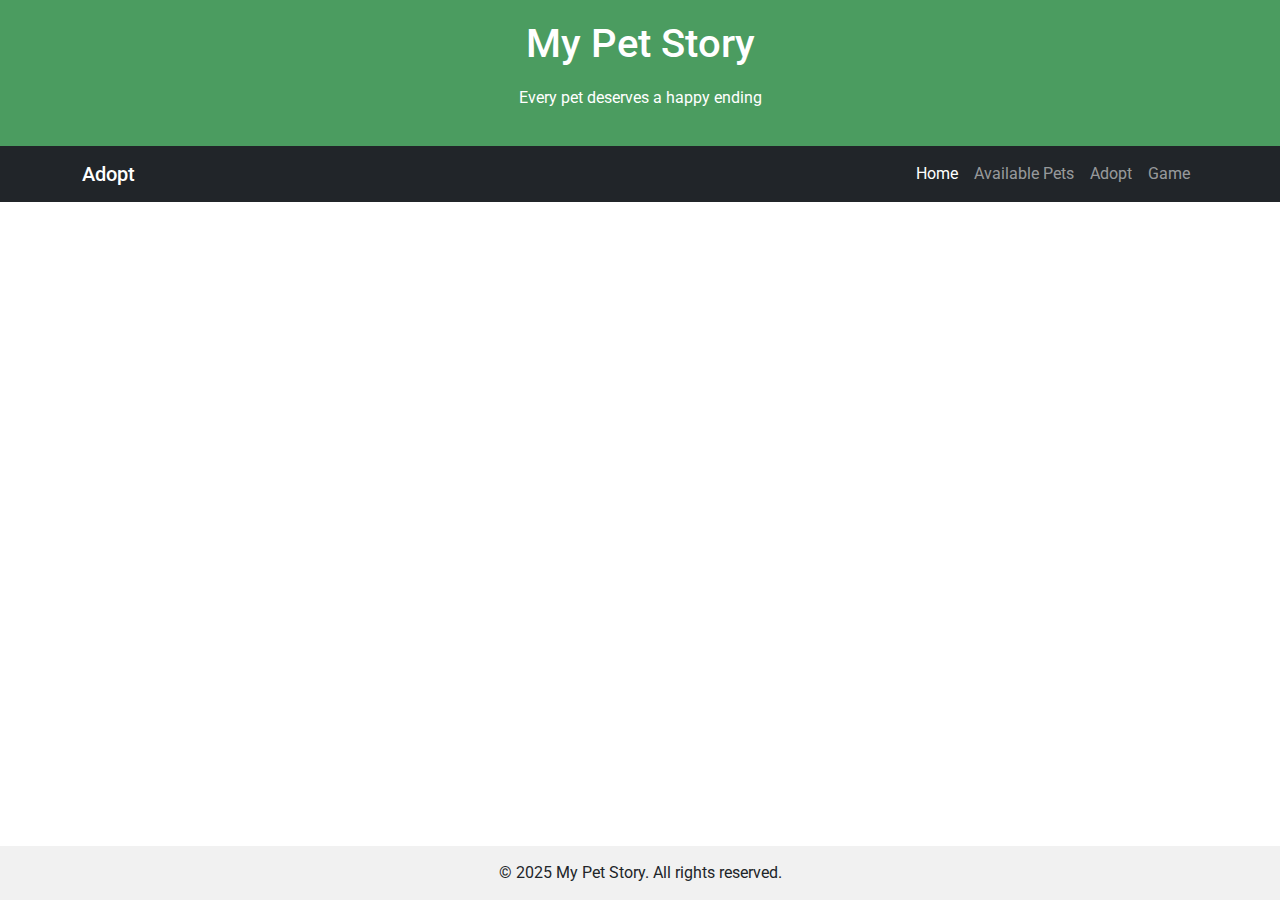
<file: adopt.html>
<!DOCTYPE html>
<html lang="en">
<head>
  <meta charset="UTF-8">
  <title>My Pet Story</title>
  <meta name="viewport" content="width=device-width, initial-scale=1">

  <!-- Bootstrap CSS -->
  <link href="https://cdn.jsdelivr.net/npm/bootstrap@5.3.2/dist/css/bootstrap.min.css" rel="stylesheet">

  <!-- Google Fonts: Roboto (common font), Monomakh (usable for specific elements) -->
  <link href="https://fonts.googleapis.com/css2?family=Roboto&family=Playfair+Display&display=swap" rel="stylesheet">

  <!-- common css -->
  <link rel="stylesheet" type="text/css" href="./css/common.css">

</head>
<body>

  <!-- Header -->
  <div class="header">
    <h1>My Pet Story</h1>
    <p>Every pet deserves a happy ending</p>
  </div>

  <!-- Nav -->
  <nav class="navbar navbar-expand-lg navbar-dark bg-dark">
    <div class="container">
      <p class="navbar-brand mb-0 h1">Adopt</p>
      <button class="navbar-toggler" type="button" data-bs-toggle="collapse" data-bs-target="#navbarNav">
        <span class="navbar-toggler-icon"></span>
      </button>

      <div class="collapse navbar-collapse" id="navbarNav">
        <ul class="navbar-nav ms-auto">
          <li class="nav-item"><a class="nav-link active" href="index.html">Home</a></li>
          <li class="nav-item"><a class="nav-link" href="available.html">Available Pets</a></li>
          <li class="nav-item"><a class="nav-link" href="adopt.html">Adopt</a></li>
          <li class="nav-item"><a class="nav-link" href="game.html">Game</a></li>
        </ul>
      </div>
    </div>
  </nav>

  <!-- Main Content -->
  <div class="content container">
    <!-- Editable section start -->
    
    <!-- Editable section end -->
  </div>

  <!-- Footer -->
  <div class="footer">
    &copy; 2025 My Pet Story. All rights reserved.
  </div>

  <!-- jQuery -->
  <script src="https://code.jquery.com/jquery-3.6.0.min.js"></script>

  <!-- Bootstrap JS -->
  <script src="https://cdn.jsdelivr.net/npm/bootstrap@5.3.2/dist/js/bootstrap.bundle.min.js"></script>

  <!-- Custom JS -->
  <script>
    // If you want to create your JS, this is area for it.
   
  </script>
</body>
</html>
</file>
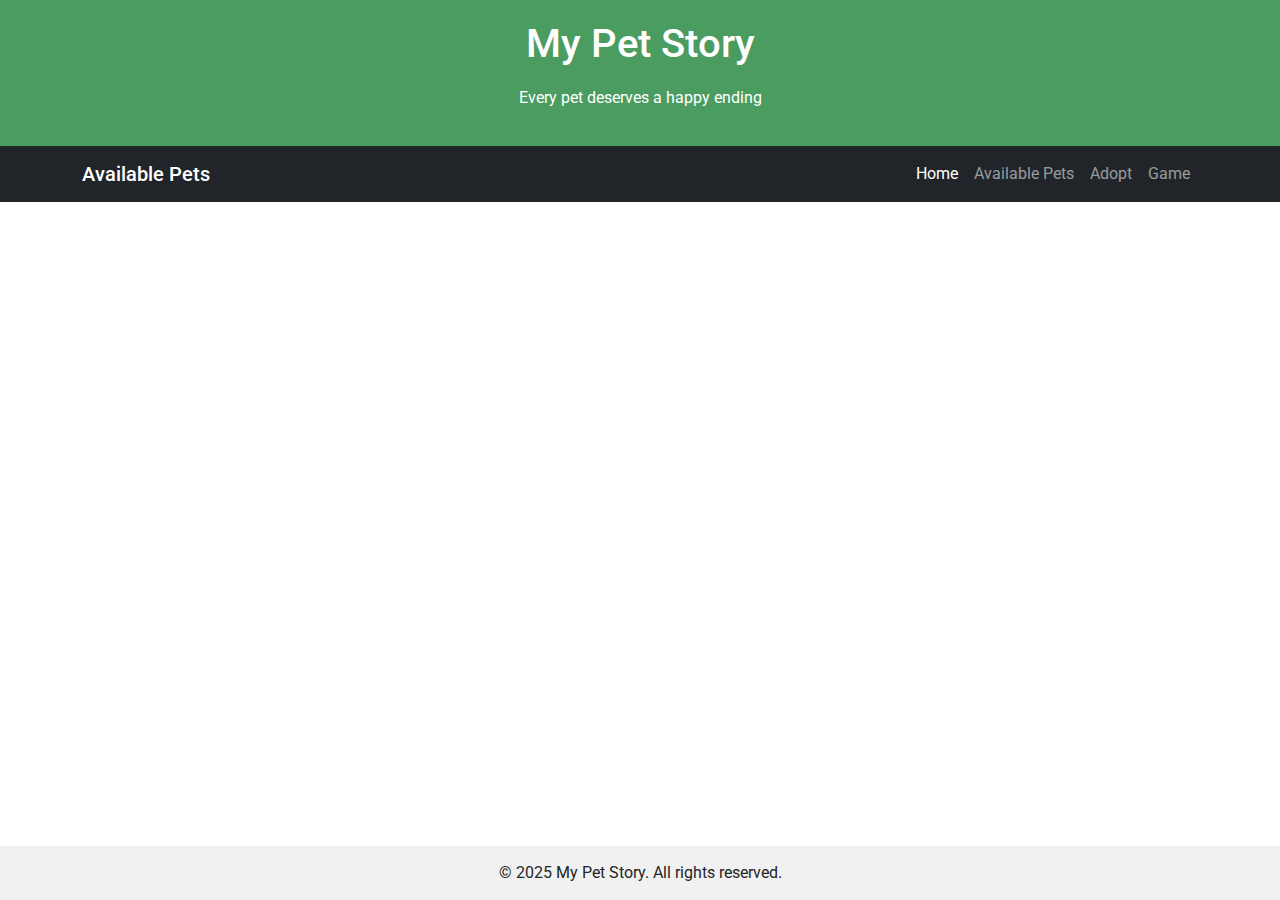
<file: available.html>
<!DOCTYPE html>
<html lang="en">
<head>
  <meta charset="UTF-8">
  <title>My Pet Story</title>
  <meta name="viewport" content="width=device-width, initial-scale=1">

  <!-- Bootstrap CSS -->
  <link href="https://cdn.jsdelivr.net/npm/bootstrap@5.3.2/dist/css/bootstrap.min.css" rel="stylesheet">

  <!-- Google Fonts: Roboto (common font), Monomakh (usable for specific elements) -->
  <link href="https://fonts.googleapis.com/css2?family=Roboto&family=Playfair+Display&display=swap" rel="stylesheet">

  <!-- common css -->
  <link rel="stylesheet" type="text/css" href="./css/common.css">

</head>
<body>

  <!-- Header -->
  <div class="header">
    <h1>My Pet Story</h1>
    <p>Every pet deserves a happy ending</p>
  </div>

  <!-- Nav -->
  <nav class="navbar navbar-expand-lg navbar-dark bg-dark">
    <div class="container">
      <p class="navbar-brand mb-0 h1">Available Pets</p>
      <button class="navbar-toggler" type="button" data-bs-toggle="collapse" data-bs-target="#navbarNav">
        <span class="navbar-toggler-icon"></span>
      </button>

      <div class="collapse navbar-collapse" id="navbarNav">
        <ul class="navbar-nav ms-auto">
          <li class="nav-item"><a class="nav-link active" href="index.html">Home</a></li>
          <li class="nav-item"><a class="nav-link" href="available.html">Available Pets</a></li>
          <li class="nav-item"><a class="nav-link" href="adopt.html">Adopt</a></li>
          <li class="nav-item"><a class="nav-link" href="game.html">Game</a></li>
        </ul>
      </div>
    </div>
  </nav>

  <!-- Main Content -->
  <div class="content container">
    <!-- Editable section start -->
    
    <!-- Editable section end -->
  </div>

  <!-- Footer -->
  <div class="footer">
    &copy; 2025 My Pet Story. All rights reserved.
  </div>

  <!-- jQuery -->
  <script src="https://code.jquery.com/jquery-3.6.0.min.js"></script>

  <!-- Bootstrap JS -->
  <script src="https://cdn.jsdelivr.net/npm/bootstrap@5.3.2/dist/js/bootstrap.bundle.min.js"></script>

  <!-- Custom JS -->
  <script>
    // If you want to create your JS, this is area for it.
   
  </script>
</body>
</html>
</file>
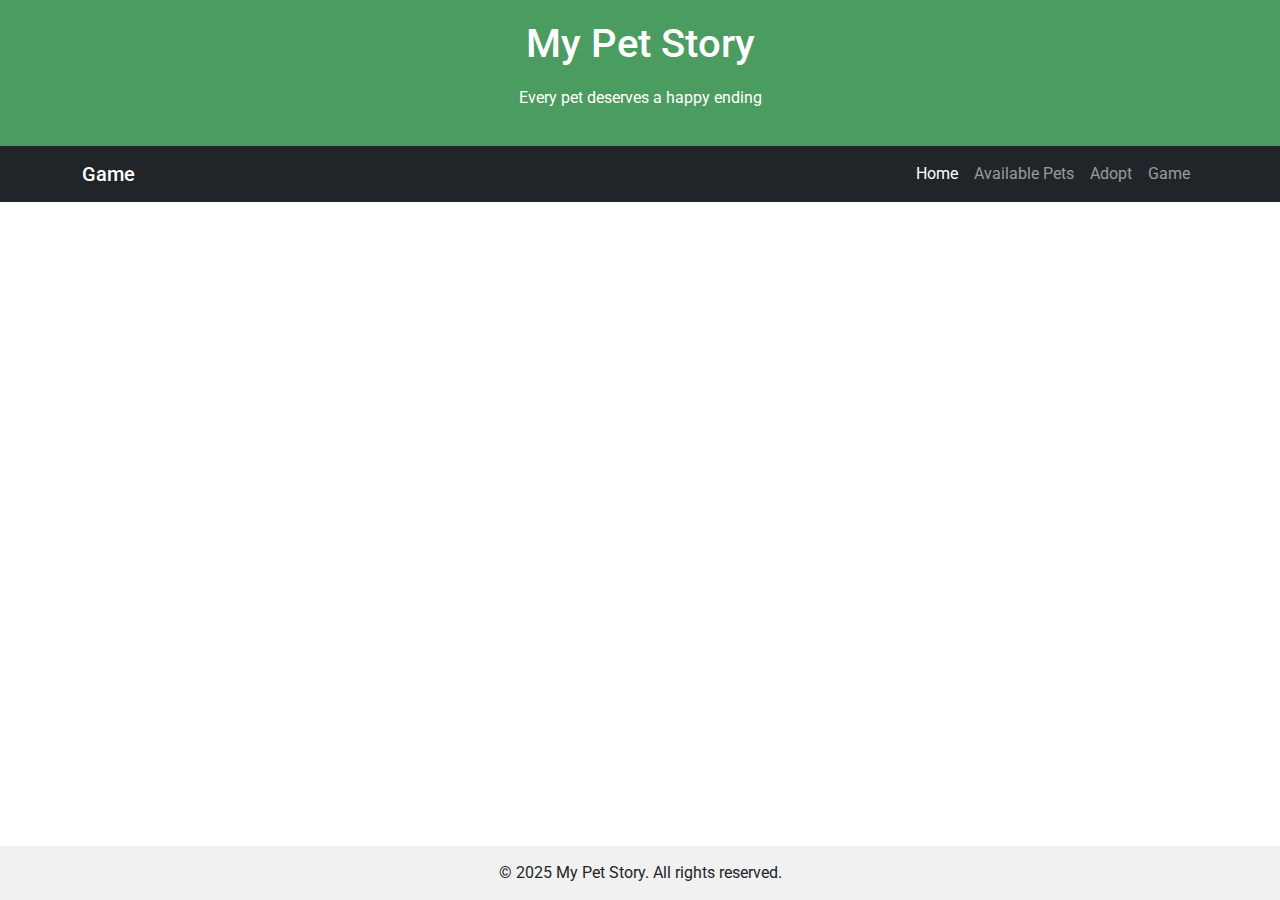
<file: game.html>
<!DOCTYPE html>
<html lang="en">
<head>
  <meta charset="UTF-8">
  <title>My Pet Story</title>
  <meta name="viewport" content="width=device-width, initial-scale=1">

  <!-- Bootstrap CSS -->
  <link href="https://cdn.jsdelivr.net/npm/bootstrap@5.3.2/dist/css/bootstrap.min.css" rel="stylesheet">

  <!-- Google Fonts: Roboto (common font), Monomakh (usable for specific elements) -->
  <link href="https://fonts.googleapis.com/css2?family=Roboto&family=Playfair+Display&display=swap" rel="stylesheet">

  <!-- common css -->
  <link rel="stylesheet" type="text/css" href="./css/common.css">

</head>
<body>

  <!-- Header -->
  <div class="header">
    <h1>My Pet Story</h1>
    <p>Every pet deserves a happy ending</p>
  </div>

  <!-- Nav -->
  <nav class="navbar navbar-expand-lg navbar-dark bg-dark">
    <div class="container">
      <p class="navbar-brand mb-0 h1">Game</p>
      <button class="navbar-toggler" type="button" data-bs-toggle="collapse" data-bs-target="#navbarNav">
        <span class="navbar-toggler-icon"></span>
      </button>

      <div class="collapse navbar-collapse" id="navbarNav">
        <ul class="navbar-nav ms-auto">
          <li class="nav-item"><a class="nav-link active" href="index.html">Home</a></li>
          <li class="nav-item"><a class="nav-link" href="available.html">Available Pets</a></li>
          <li class="nav-item"><a class="nav-link" href="adopt.html">Adopt</a></li>
          <li class="nav-item"><a class="nav-link" href="game.html">Game</a></li>
        </ul>
      </div>
    </div>
  </nav>

  <!-- Main Content -->
  <div class="content container">
    <!-- Editable section start -->
   
    <!-- Editable section end -->
  </div>

  <!-- Footer -->
  <div class="footer">
    &copy; 2025 My Pet Story. All rights reserved.
  </div>

  <!-- jQuery -->
  <script src="https://code.jquery.com/jquery-3.6.0.min.js"></script>

  <!-- Bootstrap JS -->
  <script src="https://cdn.jsdelivr.net/npm/bootstrap@5.3.2/dist/js/bootstrap.bundle.min.js"></script>

  <!-- Custom JS -->
  <script>
    // If you want to create your JS, this is area for it.
    
  </script>
</body>
</html>
</file>
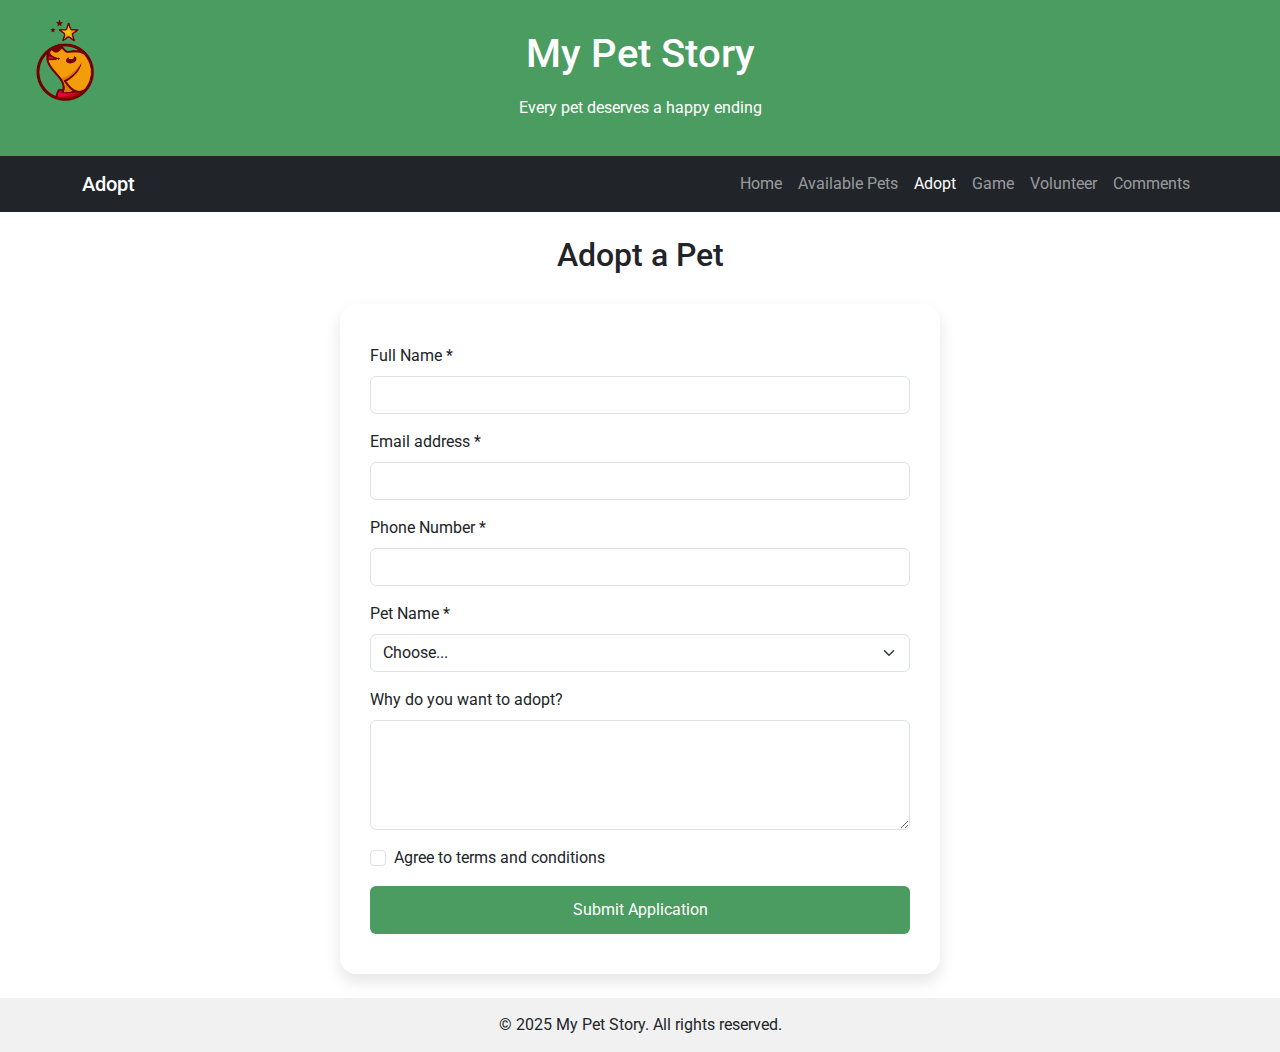
<file: pages/adopt.html>
<!DOCTYPE html>
<html lang="en">
<head>
  <meta charset="UTF-8">
  <title>My Pet Story</title>
  <meta name="viewport" content="width=device-width, initial-scale=1">

  <!-- Bootstrap CSS -->
  <link href="https://cdn.jsdelivr.net/npm/bootstrap@5.3.2/dist/css/bootstrap.min.css" rel="stylesheet">

  <!-- Google Fonts: Roboto (common font), Monomakh (usable for specific elements) -->
  <link href="https://fonts.googleapis.com/css2?family=Roboto&family=Playfair+Display&display=swap" rel="stylesheet">

  <!-- common css -->
  <link rel="stylesheet" type="text/css" href="../css/common.css">

</head>
<body>

  <!-- Header -->
  <div class="header">
    <a href="../index.html"><img src="../img/logo.png" alt="My Pet Story Logo" class="logo"></a>
    <h1>My Pet Story</h1>
    <p>Every pet deserves a happy ending</p>
  </div>

  <!-- Nav -->
  <nav class="navbar navbar-expand-lg navbar-dark bg-dark">
    <div class="container">
      <p class="navbar-brand mb-0 h1">Adopt</p>
      <button class="navbar-toggler" type="button" data-bs-toggle="collapse" data-bs-target="#navbarNav">
        <span class="navbar-toggler-icon"></span>
      </button>

      <div class="collapse navbar-collapse" id="navbarNav">
        <ul class="navbar-nav ms-auto">
          <li class="nav-item"><a class="nav-link" href="../index.html">Home</a></li>
          <li class="nav-item"><a class="nav-link" href="available.html">Available Pets</a></li>
          <li class="nav-item"><a class="nav-link active" href="adopt.html">Adopt</a></li>
          <li class="nav-item"><a class="nav-link" href="game.html">Game</a></li>
          <li class="nav-item"><a class="nav-link" href="volunteer.html">Volunteer</a></li>
          <li class="nav-item"><a class="nav-link" href="comments.html">Comments</a></li>
        </ul>
      </div>
    </div>
  </nav>

  <!-- Main Content -->

  <h2 class="form-title mt-4">Adopt a Pet</h2>
  <div class="form-container mb-4">
    <!-- Form section start -->
    <form id="adoptForm" class="needs-validation" novalidate>
      <div class="mb-3">
        <label class="form-label">Full Name *</label>
        <input type="text" class="form-control" id="fullName" required>
        <div class="invalid-feedback">Please enter your name.</div>
      </div>

      <div class="mb-3">
        <label  class="form-label">Email address *</label>
        <input type="email" class="form-control" id="email" required>
        <div class="invalid-feedback">Please enter a valid email.</div>
      </div>

      <div class="mb-3">
        <label class="form-label">Phone Number *</label>
        <input type="tel" class="form-control" id="phone" pattern="[0-9]{10}" required>
        <div class="invalid-feedback">Please enter a 10-digit phone number.</div>
      </div>

      <div class="mb-3">
        <label for="petName" class="form-label">Pet Name *</label>
        <select class="form-select" id="validationCustom04" required>
          <option selected disabled value="">Choose...</option>
          <option>Bella</option>
          <option>Milo</option>
          <option>Luna</option>
          <option>Charlie</option>
        </select>
        <div class="invalid-feedback">Please select the pet you'd like to adopt.</div>
      </div>

      <div class="mb-3">
        <label for="message" class="form-label">Why do you want to adopt?</label>
        <textarea class="form-control" id="message" rows="4"></textarea>
      </div>
      <div class="mb-3">
        <div class="form-check">
          <input class="form-check-input" type="checkbox" value="" id="invalidCheck" required>
          <label class="form-check-label" for="invalidCheck">
            Agree to terms and conditions
          </label>
          <div class="invalid-feedback">
            You must agree before submitting.
          </div>
        </div>
      </div>

      <button type="submit" class="submit-btn btn btn-primary">Submit Application</button>
    </form>
    <div id="successMessage" class="alert alert-success mt-3 d-none">
      Thank you! Your adoption request has been submitted.
    </div>
    <!-- Form section end -->
  </div>

  <!-- Footer -->
  <div class="footer">
    &copy; 2025 My Pet Story. All rights reserved.
  </div>

  <!-- jQuery -->
  <script src="https://code.jquery.com/jquery-3.6.0.min.js"></script>

  <!-- Bootstrap JS -->
  <script src="https://cdn.jsdelivr.net/npm/bootstrap@5.3.2/dist/js/bootstrap.bundle.min.js"></script>

  <!-- Custom JS -->
  <script src="../javascript/adopt.js"></script>
</body>
</html>
</file>
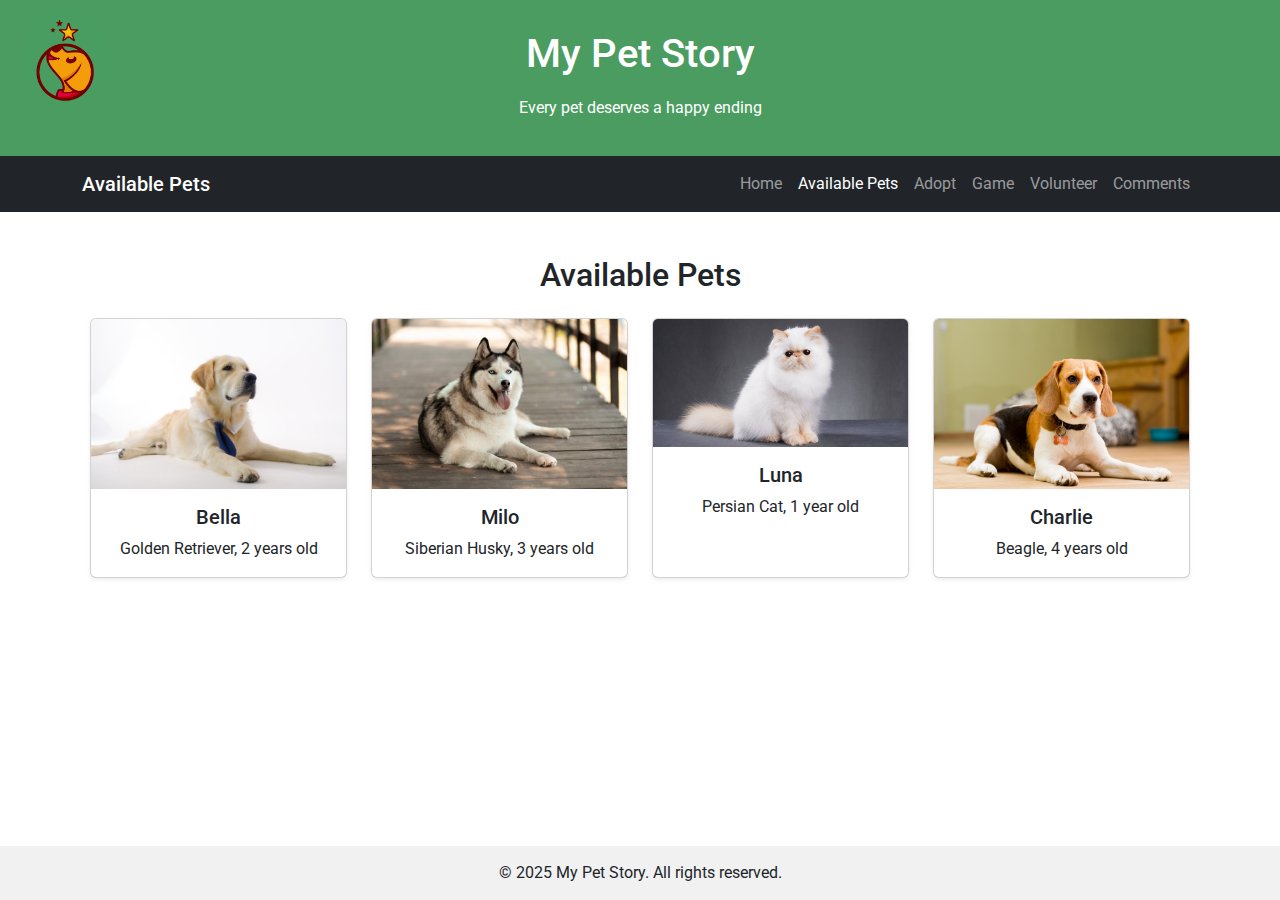
<file: pages/available.html>
<!DOCTYPE html>
<html lang="en">
<head>
  <meta charset="UTF-8">
  <title>My Pet Story</title>
  <meta name="viewport" content="width=device-width, initial-scale=1">

  <!-- Bootstrap CSS -->
  <link href="https://cdn.jsdelivr.net/npm/bootstrap@5.3.2/dist/css/bootstrap.min.css" rel="stylesheet">

  <!-- Google Fonts: Roboto (common font), Monomakh (usable for specific elements) -->
  <link href="https://fonts.googleapis.com/css2?family=Roboto&family=Playfair+Display&display=swap" rel="stylesheet">

  <!-- common css -->
  <link rel="stylesheet" type="text/css" href="../css/common.css">

</head>
<body>

  <!-- Header -->
  <div class="header">
    <a href="../index.html"><img src="../img/logo.png" alt="My Pet Story Logo" class="logo"></a>
    <h1>My Pet Story</h1>
    <p>Every pet deserves a happy ending</p>
  </div>

  <!-- Nav -->
  <nav class="navbar navbar-expand-lg navbar-dark bg-dark">
    <div class="container">
      <p class="navbar-brand mb-0 h1">Available Pets</p>
      <button class="navbar-toggler" type="button" data-bs-toggle="collapse" data-bs-target="#navbarNav">
        <span class="navbar-toggler-icon"></span>
      </button>

      <div class="collapse navbar-collapse" id="navbarNav">
        <ul class="navbar-nav ms-auto">
          <li class="nav-item"><a class="nav-link" href="../index.html">Home</a></li>
          <li class="nav-item"><a class="nav-link active" href="available.html">Available Pets</a></li>
          <li class="nav-item"><a class="nav-link" href="adopt.html">Adopt</a></li>
          <li class="nav-item"><a class="nav-link" href="game.html">Game</a></li>
          <li class="nav-item"><a class="nav-link" href="volunteer.html">Volunteer</a></li>
          <li class="nav-item"><a class="nav-link" href="comments.html">Comments</a></li>
        </ul>
      </div>
    </div>
  </nav>

  <!-- Main Content -->
  <div class="content container">
    <!-- Editable section start -->
<h2 class="text-center my-4">Available Pets</h2>
<div class="row row-cols-1 row-cols-md-2 row-cols-lg-4 g-4">

  <div class="col">
    <div class="card h-100 shadow-sm" onclick="showDetails('Bella')" data-pet="Bella: A playful 2-year-old Golden Retriever. Loves fetch and cuddles. Vaccinated and ready for adoption.">
      <img src="../img/golden-retriever-min.jpg" class="card-img-top" alt="Bella">
      <div class="card-body">
        <h5 class="card-title">Bella</h5>
        <p class="card-text">Golden Retriever, 2 years old</p>
        <!--<button class="btn btn-primary" type="button" onclick="adopt.html">Adopt</button>-->
      </div>
    </div>
  </div>

  <div class="col">
    <div class="card h-100 shadow-sm" onclick="showDetails('Milo')" data-pet="Milo: A strong 3-year-old Siberian Husky. Active and needs space to run. Loves snow and squeaky toys.">
      <img src="../img/husky-min.jpg" class="card-img-top" alt="Milo">
      <div class="card-body">
        <h5 class="card-title">Milo</h5>
        <p class="card-text">Siberian Husky, 3 years old</p>
      </div>
    </div>
  </div>

  <div class="col">
    <div class="card h-100 shadow-sm" onclick="showDetails('Luna')" data-pet="Luna: 1-year-old Persian cat. Calm and affectionate. Perfect lap pet. Likes quiet places and warm laps.">
      <img src="../img/persian-cat-min.png" class="card-img-top" alt="Luna">
      <div class="card-body">
        <h5 class="card-title">Luna</h5>
        <p class="card-text">Persian Cat, 1 year old</p>
      </div>
    </div>
  </div>

  <div class="col">
    <div class="card h-100 shadow-sm" onclick="showDetails('Charlie')" data-pet="Charlie: Beagle, 4 years old. Curious and energetic. Loves walks and treats. Very loyal.">
      <img src="../img/beagle-min.jpg" class="card-img-top" alt="Charlie">
      <div class="card-body">
        <h5 class="card-title">Charlie</h5>
        <p class="card-text">Beagle, 4 years old</p>
      </div>
    </div>
  </div>
</div>

<!-- Modal or alert area -->
<div id="pet-details" class="alert alert-info mt-4 d-none">
  <p id="pet-info-text"></p>
  <a href="adopt.html" class="adopt-btn btn btn-primary mt-2">Adopt Me</a>
</div>
<!-- Editable section end -->

  </div>

  <!-- Footer -->
  <div class="footer">
    &copy; 2025 My Pet Story. All rights reserved.
  </div>

  <!-- jQuery -->
  <script src="https://code.jquery.com/jquery-3.6.0.min.js"></script>

  <!-- Bootstrap JS -->
  <script src="https://cdn.jsdelivr.net/npm/bootstrap@5.3.2/dist/js/bootstrap.bundle.min.js"></script>

  <!-- Custom JS -->
  <script src="../javascript/available.js"></script>
</body>
</html>
</file>
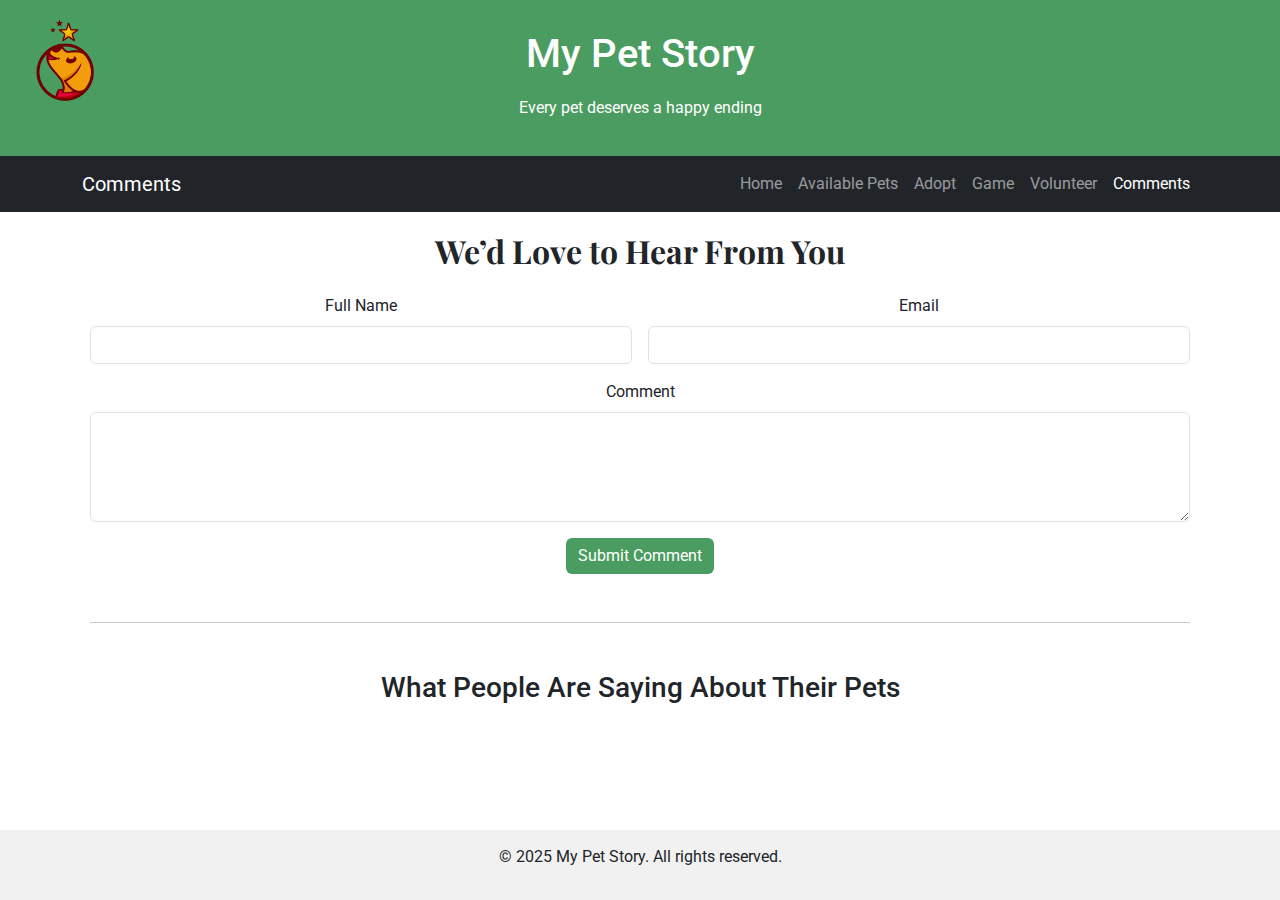
<file: pages/comments.html>
<!--This file created by: Kübra Veli-->

<!DOCTYPE html>
<html lang="en">
<head>
    <meta charset="UTF-8">
    <title>My Pet Story - Comments</title>
    <!--SEO meta tags-->
    <meta name="keywords" content="pet stories,real adoption,animal shelter,adopting,pet">
    <meta name="description" content="Have a pet adoption story?Share your experience and connect with others who care">
    <meta name="viewport" content="width=device-width, initial-scale=1">
    <!--Bootstrap CSS-->
    <link href="https://cdn.jsdelivr.net/npm/bootstrap@5.3.2/dist/css/bootstrap.min.css" rel="stylesheet">
    <!--Google Fonts-->
    <link href="https://fonts.googleapis.com/css2?family=Roboto:wght@400;700&family=Playfair+Display:wght@700&display=swap"
          rel="stylesheet">
    <!--CSS-->
    <link rel="stylesheet" href="../css/common.css">
</head>
<body>

<!--header-->
<header class="header">
    <a href="../index.html"><img src="../img/logo.png" alt="My Pet Story Logo" class="logo"></a>
    <h1>My Pet Story</h1>
    <p>Every pet deserves a happy ending</p>
</header>

<!--Navigation bar-->
<nav class="navbar navbar-expand-lg navbar-dark bg-dark">
    <div class="container">
        <a class="navbar-brand" href="comments.html">Comments</a>
        <button class="navbar-toggler" type="button" data-bs-toggle="collapse" data-bs-target="#navbarNav">
            <span class="navbar-toggler-icon"></span>
        </button>
        <div class="collapse navbar-collapse" id="navbarNav">
            <ul class="navbar-nav ms-auto">
                <li class="nav-item"><a class="nav-link" href="../index.html">Home</a></li>
                <li class="nav-item"><a class="nav-link" href="available.html">Available Pets</a></li>
                <li class="nav-item"><a class="nav-link" href="adopt.html">Adopt</a></li>
                <li class="nav-item"><a class="nav-link" href="game.html">Game</a></li>
                <li class="nav-item"><a class="nav-link" href="volunteer.html">Volunteer</a></li>
                <li class="nav-item"><a class="nav-link active" href="comments.html">Comments</a></li>
            </ul>
        </div>
    </div>
</nav>

<!--Main content-->
<main class="content container">
    <h2 class="special-title mb-4">We’d Love to Hear From You</h2>
    <!--Comment form-->
    <form id="comment-form" novalidate>
        <div class="row g-3">
            <!--Name input field-->
            <div class="col-md-6">
                <label for="commentName" class="form-label">Full Name</label>
                <input type="text" class="form-control" id="commentName" pattern="[A-Za-z ]{3,30}" required>
                <div class="invalid-feedback">Please enter a valid name (3-30 letters)</div>
            </div>
            <!--Email input field-->
            <div class="col-md-6">
                <label for="commentEmail" class="form-label">Email</label>
                <input type="email" class="form-control" id="commentEmail" required>
                <div class="invalid-feedback">Please enter a valid email address</div>
            </div>
            <!--Comment textarea-->
            <div class="col-12">
                <label for="commentText" class="form-label">Comment</label>
                <textarea class="form-control" id="commentText" minlength="10" maxlength="300" rows="4"
                          required></textarea>
                <div class="invalid-feedback">Comment must be 10-300 characters</div>
            </div>
            <!--Submit button-->
            <div class="col-12">
                <button id="randomBtn" class="btn btn-success">Submit Comment</button>
            </div>
        </div>
    </form>

    <hr class="my-5">
    <!--Dynamically loaded comments section-->
    <section aria-label="User comments">
        <h3 class="mb-4">What People Are Saying About Their Pets</h3>
        <div id="comments-list" class="row g-4">
            <!--Comments loaded dynamically-->
        </div>
    </section>
</main>

<!--footer-->
<footer class="footer">
    <div class="container">
        <p>&copy; 2025 My Pet Story. All rights reserved.</p>
    </div>
</footer>

<!--JavaScript dependencies-->
<script src="https://code.jquery.com/jquery-3.6.0.min.js"></script>
<script src="https://cdn.jsdelivr.net/npm/bootstrap@5.3.2/dist/js/bootstrap.bundle.min.js"></script>
<script src="../javascript/comments.js"></script>
</body>
</html>
</file>
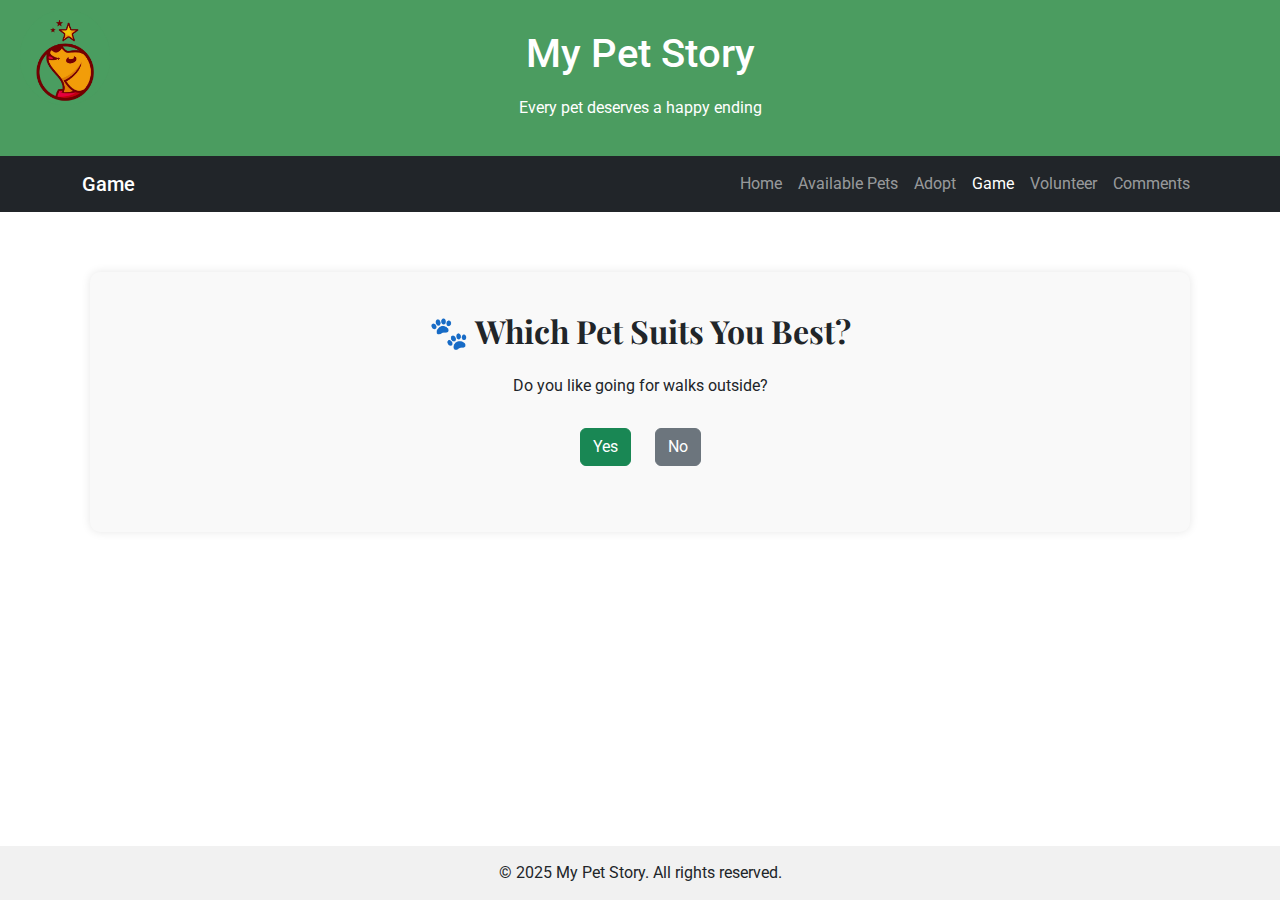
<file: pages/game.html>
<!-- Create by Eunji -->
<!-- A game to find the pet that best matches you -->

<!DOCTYPE html>
<html lang="en">
<head>
  <meta charset="UTF-8">
  <title>My Pet Story - Game</title>
  <meta name="viewport" content="width=device-width, initial-scale=1">

  <!-- SEO -->
  <meta name="description" content="Take a quick and fun pet personality quiz to find out whether you're more like a dog or a cat. Discover your perfect pet match">
  <meta name="keywords" content="pet quiz, animal match, personality game, pet game, mini game">
  <meta name="author" content="Eunji Yu">

  <!-- Bootstrap CSS -->
  <link href="https://cdn.jsdelivr.net/npm/bootstrap@5.3.2/dist/css/bootstrap.min.css" rel="stylesheet">

  <!-- Google Fonts: Roboto (common font), Monomakh (usable for specific elements) -->
  <link href="https://fonts.googleapis.com/css2?family=Roboto&family=Playfair+Display&display=swap" rel="stylesheet">
  
  <!-- Common CSS -->
  <link rel="stylesheet" type="text/css" href="../css/common.css">

</head>
<body>

  <!-- Header -->
  <div class="header">
    <a href="../index.html"><img src="../img/logo.png" alt="My Pet Story Logo" class="logo"></a>
    <h1>My Pet Story</h1>
    <p>Every pet deserves a happy ending</p>
  </div>

  <!-- Nav -->
  <nav class="navbar navbar-expand-lg navbar-dark bg-dark">
    <div class="container">
      <p class="navbar-brand mb-0 h1">Game</p>
      <button class="navbar-toggler" type="button" data-bs-toggle="collapse" data-bs-target="#navbarNav">
        <span class="navbar-toggler-icon"></span>
      </button>
      <div class="collapse navbar-collapse" id="navbarNav">
        <ul class="navbar-nav ms-auto">
          <li class="nav-item"><a class="nav-link" href="../index.html">Home</a></li>
          <li class="nav-item"><a class="nav-link" href="available.html">Available Pets</a></li>
          <li class="nav-item"><a class="nav-link" href="adopt.html">Adopt</a></li>
          <li class="nav-item"><a class="nav-link active" href="game.html">Game</a></li>
          <li class="nav-item"><a class="nav-link" href="volunteer.html">Volunteer</a></li>
          <li class="nav-item"><a class="nav-link" href="comments.html">Comments</a></li>
        </ul>
      </div>
    </div>
  </nav>

  <!-- Main Content -->
  <div class="content container">
    <!-- Editable section start -->
    <div class="game-box" id="quizBox">
      <h2 class="mb-4 special-title">🐾 Which Pet Suits You Best?</h2>
      <p id="quizQ"></p>
      <button id="yesBtn" class="btn btn-success quiz-btn">Yes</button>
      <button id="noBtn" class="btn btn-secondary quiz-btn">No</button>

      <!-- Result text -->
      <p id="resultText" class="mt-4 fw-bold main-text-color"></p>

      <!-- Restart button -->
      <div class="d-flex justify-content-center mt-3">
        <button id="restartBtn" class="btn btn-outline-primary">Try Again</button>
      </div>

    </div>
    <!-- Editable section end -->
  </div>

  <!-- Footer -->
  <div class="footer">
    &copy; 2025 My Pet Story. All rights reserved.
  </div>

  <!-- jQuery -->
  <script src="https://code.jquery.com/jquery-3.6.0.min.js"></script>

  <!-- Bootstrap JS -->
  <script src="https://cdn.jsdelivr.net/npm/bootstrap@5.3.2/dist/js/bootstrap.bundle.min.js"></script>

  <!-- Custom JS -->
  <script src="../javascript/game.js"></script>

</body>
</html>
</file>
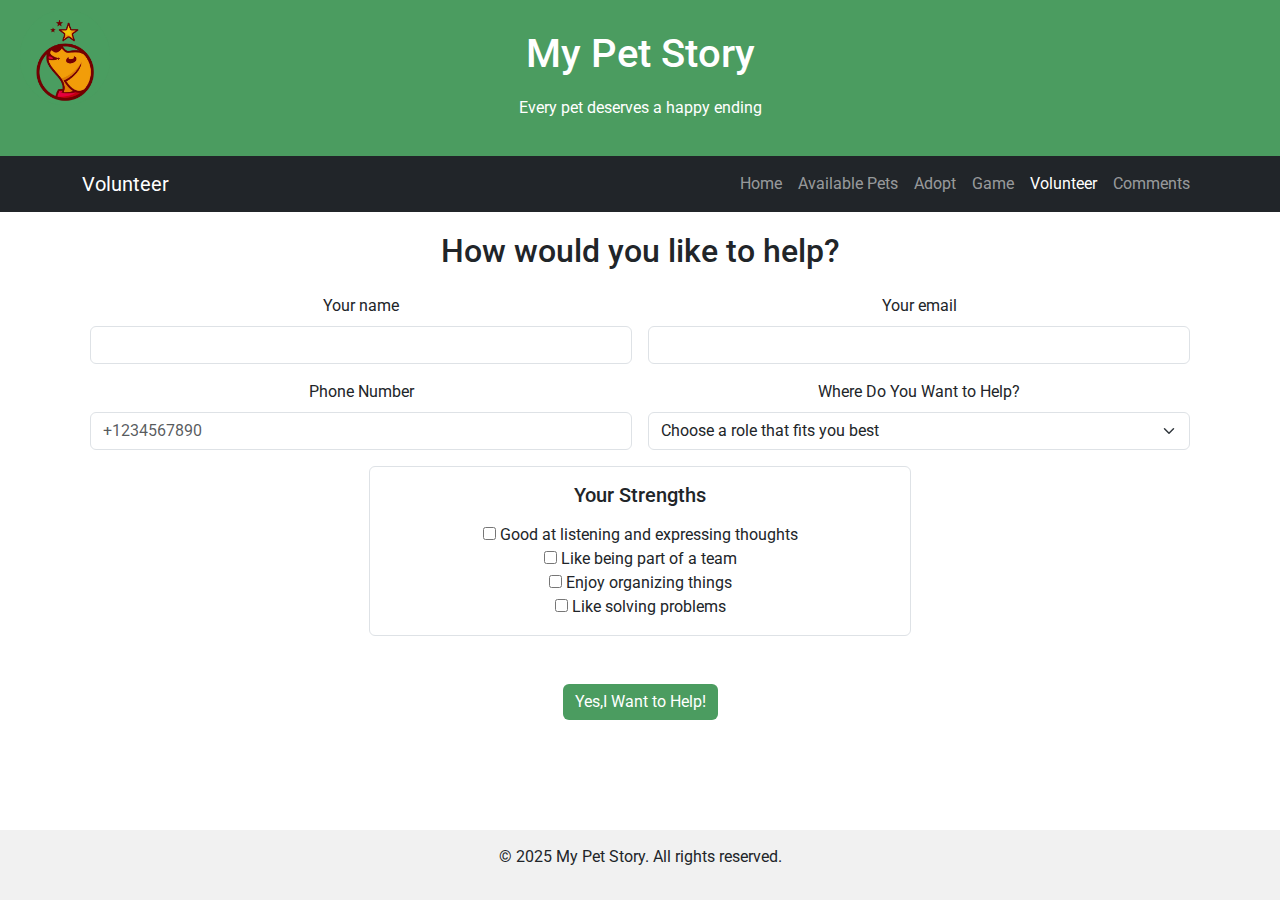
<file: pages/volunteer.html>
<!--This file created by: Kübra Veli-->
<!DOCTYPE html>
<html lang="en">
<head>
    <meta charset="UTF-8">
    <title>My Pet Story</title>
    <!--SEO meta tags-->
    <meta name="community" content="Be part of a kind-hearted team making a real impact for animals.">
    <meta name="viewport" content="width=device-width,initial-scale=1">
    <meta name="values" content="volunteer work,helping animals,teamwork,kindness,local support">
    <!--Bootstrap-->
    <link href="https://cdn.jsdelivr.net/npm/bootstrap@5.3.2/dist/css/bootstrap.min.css" rel="stylesheet">
    <!--Google Fonts-->
    <link href="https://fonts.googleapis.com/css2?family=Roboto:wght@400;700&family=Playfair+Display:wght@700&display=swap"
          rel="stylesheet">
    <!--CSS-->
    <link rel="stylesheet" href="../css/common.css">
</head>

<body>
<!--header-->
<header class="header">
    <a href="../index.html"><img src="../img/logo.png" alt="My Pet Story Logo" class="logo"></a>
    <h1>My Pet Story</h1>
    <p>Every pet deserves a happy ending</p>
</header>

<!--Navigation bar-->
<nav class="navbar navbar-expand-lg navbar-dark bg-dark">
    <div class="container">
        <a class="navbar-brand" href="volunteer.html">Volunteer</a>
        <button class="navbar-toggler" type="button" data-bs-toggle="collapse" data-bs-target="#navbarNav">
            <span class="navbar-toggler-icon"></span>
        </button>
        <div class="collapse navbar-collapse" id="navbarNav">
            <ul class="navbar-nav ms-auto">
                <li class="nav-item"><a class="nav-link" href="../index.html">Home</a></li>
                <li class="nav-item"><a class="nav-link" href="available.html">Available Pets</a></li>
                <li class="nav-item"><a class="nav-link" href="adopt.html">Adopt</a></li>
                <li class="nav-item"><a class="nav-link" href="game.html">Game</a></li>
                <li class="nav-item"><a class="nav-link active" href="volunteer.html">Volunteer</a></li>
                <li class="nav-item"><a class="nav-link" href="comments.html">Comments</a></li>
            </ul>
        </div>
    </div>
</nav>

<!--Main content section-->
<main class="content container">
    <!--Form title-->
    <h2 class="mission-header mb-4 text-center">How would you like to help?</h2>
    <!--Volunteer sign-up form-->
    <section aria-label="Sign up to volunteer and help animals">
        <form id="guardian-application" novalidate>
            <div class="row g-3 justify-content-center">
                <!--Name input field-->
                <div class="col-12 col-md-6">
                    <label for="guardianName" class="form-label text-center w-100">Your name</label>
                    <input type="text" class="form-control" id="guardianName" required>
                    <div class="invalid-feedback">Name should be 3 to 30 letters long</div>
                </div>
                <!--Email input field-->
                <div class="col-12 col-md-6">
                    <label for="guardianEmail" class="form-label text-center w-100">Your email</label>
                    <input type="email" class="form-control" id="guardianEmail" required>
                    <div class="invalid-feedback">That email doesn't seem right.Can you check again?</div>
                </div>
                <!--Phone input field-->
                <div class="col-12 col-md-6">
                    <label for="guardianContact" class="form-label text-center w-100">Phone Number</label>
                    <input type="tel" class="form-control" id="guardianContact"
                           pattern="^\+[1-9]\d{1,14}$"
                           placeholder="+1234567890"
                           maxlength="16"
                           required>
                    <div class="invalid-feedback">Please enter a valid phone number.Valid format example: +1234567890
                    </div>
                </div>
                <!--Role selection dropdown-->
                <div class="col-12 col-md-6">
                    <label for="servicePreference" class="form-label text-center w-100">Where Do You Want to
                        Help?</label>
                    <select class="form-select" id="servicePreference" required>
                        <option value="">Choose a role that fits you best</option>
                        <option value="Animal Socialization">Spending time with pets</option>
                        <option value="Event Management">Assisting during events</option>
                        <option value="Fund Development">Helping raise funds</option>
                        <option value="Operations">Helping with daily tasks</option>
                    </select>
                    <div class="invalid-feedback">You must choose a role</div>
                </div>
                <!--Skills checkbox group-->
                <div class="col-12 col-md-6">
                    <div class="border p-3 rounded">
                        <h5 class="mb-3">Your Strengths</h5>
                        <div>
                            <input type="checkbox" id="talent1" name="talents" value="Communication">
                            <label for="talent1">Good at listening and expressing thoughts</label>
                        </div>
                        <div>
                            <input type="checkbox" id="talent2" name="talents" value="Teamwork">
                            <label for="talent2">Like being part of a team</label>
                        </div>
                        <div>
                            <input type="checkbox" id="talent3" name="talents" value="Organization">
                            <label for="talent3">Enjoy organizing things</label>
                        </div>
                        <div>
                            <input type="checkbox" id="talent4" name="talents" value="Problem Solving">
                            <label for="talent4">Like solving problems</label>
                        </div>
                        <div class="invalid-feedback mt-2">Pick one or more that match you best</div>
                    </div>
                </div>
            </div>
            <!--Submit button-->
            <div class="text-center mt-5">
                <button id="randomBtn" class="btn btn-success">Yes,I Want to Help!</button>
            </div>
        </form>
    </section>
</main>

<!--Footer-->
<footer class="footer">
    <div class="container">
        <p>&copy; 2025 My Pet Story. All rights reserved.</p>
    </div>
</footer>

<!--JavaScript dependencies-->
<script src="https://code.jquery.com/jquery-3.6.0.min.js"></script>
<script src="https://cdn.jsdelivr.net/npm/bootstrap@5.3.2/dist/js/bootstrap.bundle.min.js"></script>
<script src="../javascript/volunteer.js"></script>
</body>
</html>
</file>
<file: css/common.css>
/* Common style by EJ */
body {
  min-height: 100vh;
  display: flex;
  flex-direction: column;
  margin: 0;
  font-family: 'Roboto', sans-serif;
}

.header {
  background-color: #4b9c60;
  color: white;
  padding: 20px;
  text-align: center;
  display: flex;
  flex-direction: column;
  align-items: center;
  gap: 10px;
  position: relative;
}

.content {
  flex: 1;
  padding: 20px;
  text-align: center;
}

.footer {
  background-color: #f1f1f1;
  text-align: center;
  padding: 15px;
}

/* Usable for specific elements by EJ */
.special-title {
  font-family: 'Playfair Display', serif;
  font-weight: bold;
}

/* Main text, background color */
.main-text-color {
  color: #4b9c60;
}

/* Create game.html, index.html style by EJ */

.bg-img-section {
  background-image: url('../img/pet-background.jpg');
  background-size: cover;
  background-position: center;
  background-repeat: no-repeat;
  padding: 100px 20px;
  position: relative;
}

.bg-img-section .overlay {
  background-color: rgba(0, 0, 0, 0.5);
  padding: 60px 20px;
}

.index-main-img {
  width: 60%;
  max-width: 400px;
  display: block;
  margin: 30px auto;
}

#randomBtn {
  background-color: #4b9c60;
  border: none;
  cursor: pointer;
}

.game-box {
  background-color: #f9f9f9;
  border-radius: 10px;
  padding: 40px;
  text-align: center;
  margin-top: 40px;
  box-shadow: 0px 0px 10px rgba(0,0,0,0.1);
}

#quizQ {
  margin-bottom: 20px;
}
.quiz-btn {
  margin: 10px;
}

#restartBtn {
  display: none;
}

/* Style available.html by Muhammad */
#pet-details{
  background-color: #4b9c60;
  color: white;
}
.card{
  transition: transform 0.3s ease-in-out;
}
.card:hover{
  transform: scale(1.1);
}
.adopt-btn{
  background-color: black;
  color: white;
  border: none;
}

/* Style available.html by Muhammad */
.form-container {
  background-color: #ffffff;
  padding: 40px 30px;
  border-radius: 16px;
  box-shadow: 0 8px 16px rgba(0, 0, 0, 0.1);
  max-width: 600px;
  width: 100%;
  justify-content: center;
  align-self: center;
}

.form-title {
  text-align: center;
  margin-bottom: 30px;
}

.submit-btn {
  width: 100%;
  padding: 12px;
  background-color: #4b9c60;
  color: white;
  border: none;
}
.submit-btn:hover{
  background-color: black;
}

#successMessage {
  text-align: center;
}

/*logo position styling-Added by Kübra Veli*/
.logo {
  width: 90px;
  height: auto;
  position: absolute;
  top: 10px;
  left: 20px;
}

/*responsive adjustments for small screens-Added by Kübra Veli */
@media (max-width: 768px) {
  .logo {
    width: 50px;
    top: 15px;
    left: 15px;
  }
  .header {
    padding-top: 60px;
  }
}

/*validation styling:highlights invalid form inputs with a red border-Added by Kübra Veli */
.is-invalid {
  border-color: #dc3545 !important;
}

fieldset.is-invalid {
  border: 1px solid #dc3545;
}
</file>
